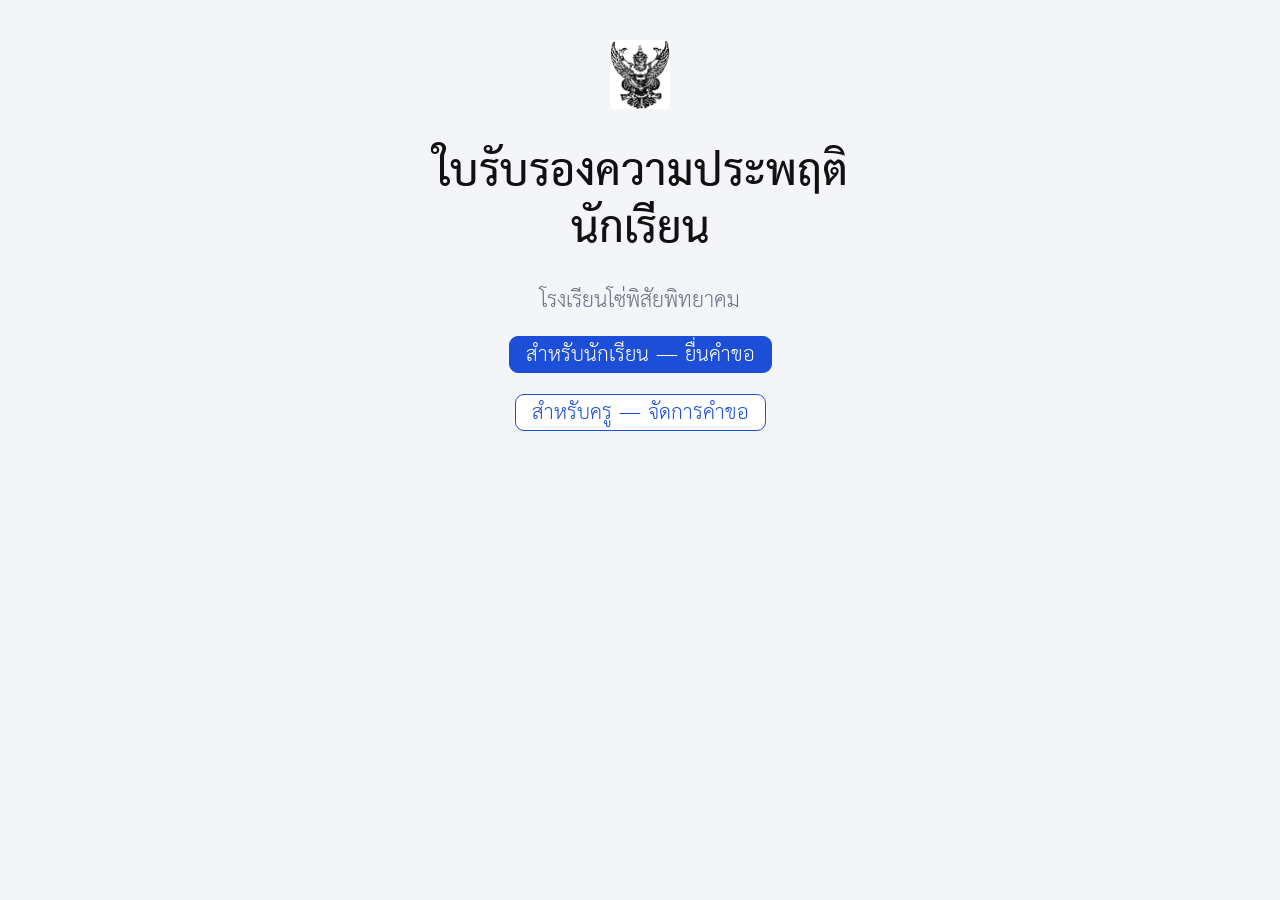
<file: index.html>
<!DOCTYPE html><html lang="th"><head><meta charset="utf-8"><meta name="viewport" content="width=device-width, initial-scale=1"><title>ใบรับรองความประพฤติ</title>
<link rel="stylesheet" href="cert.css"><link rel="stylesheet" href="app.css"></head><body>
<div class="wrap" style="max-width:560px;padding-top:40px;text-align:center"><img src="garuda.png" alt="" style="width:60px">
<h1>ใบรับรองความประพฤตินักเรียน</h1><p class="muted">โรงเรียนโซ่พิสัยพิทยาคม</p>
<p><a href="student.html"><button class="primary">สำหรับนักเรียน — ยื่นคำขอ</button></a></p>
<p><a href="admin.html"><button>สำหรับครู — จัดการคำขอ</button></a></p></div></body></html>
</file>
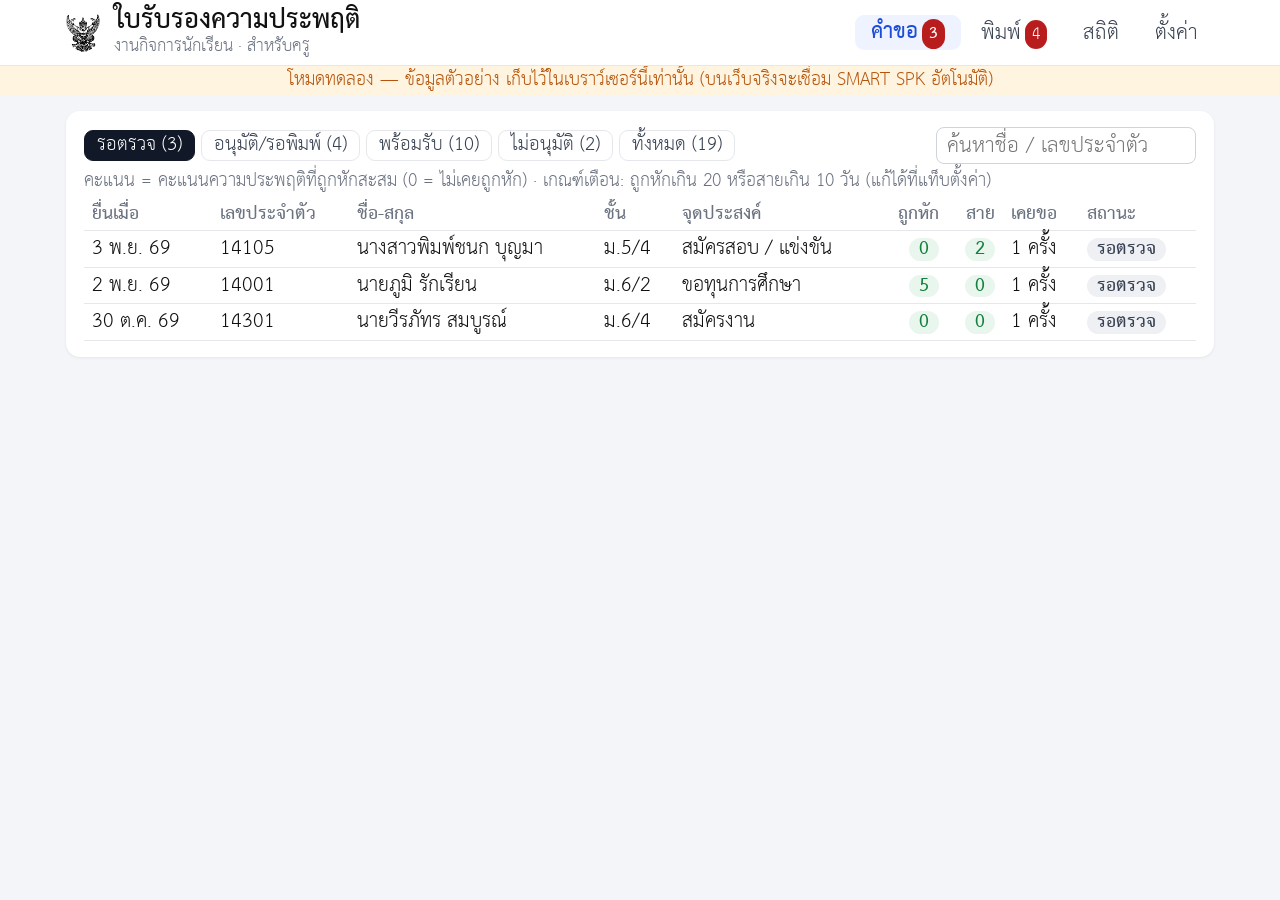
<file: admin.html>
<!DOCTYPE html>
<html lang="th">
<head>
<meta charset="utf-8">
<meta name="viewport" content="width=device-width, initial-scale=1">
<title>ใบรับรองความประพฤติ — งานกิจการนักเรียน</title>
<link rel="stylesheet" href="cert.css">
<link rel="stylesheet" href="app.css">
</head>
<body>
<div class="top"><div class="wrap">
  <img src="garuda.png" alt="">
  <div><h1>ใบรับรองความประพฤติ</h1><div class="sub">งานกิจการนักเรียน · สำหรับครู</div></div>
  <nav class="tabs" id="tabs">
    <button data-t="req">คำขอ<span class="n" id="nPending" hidden></span></button>
    <button data-t="print">พิมพ์<span class="n" id="nPrint" hidden></span></button>
    <button data-t="stats">สถิติ</button>
    <button data-t="set">ตั้งค่า</button>
    <button class="ghost small" id="who" hidden></button>
  </nav>
</div></div>
<div id="demo" class="demo" hidden>โหมดทดลอง — ข้อมูลตัวอย่าง เก็บไว้ในเบราว์เซอร์นี้เท่านั้น (บนเว็บจริงจะเชื่อม SMART SPK อัตโนมัติ)</div>
<div class="wrap" id="app"></div>
<div id="modal"></div>

<script src="cert.js"></script>
<script src="data.js"></script>
<script>
const $ = s => document.querySelector(s), app = $("#app"), E = Cert.esc;
const STATUS = {pending:["รอตรวจ","b-pending"], approved:["อนุมัติ","b-approved"], printed:["พิมพ์แล้ว รอเซ็น","b-printed"],
                ready:["พร้อมรับ","b-ready"], rejected:["ไม่อนุมัติ","b-rejected"]};
const stOf = r => r.status === "approved" && r.printedAt ? "printed" : r.status;
const badge = r => `<span class="badge ${STATUS[stOf(r)][1]}">${STATUS[stOf(r)][0]}</span>`;
const fullName = r => r.prefix + r.fname + " " + r.lname;
const purposeOf = r => r.purpose === "อื่น ๆ" ? (r.purposeOther || "อื่น ๆ") : r.purpose;
const toast = t => { const d = document.createElement("div"); d.className = "toast"; d.textContent = t; document.body.append(d); setTimeout(() => d.remove(), 2600); };
let REQ = [], S = null, tab = "req";
const conductCache = {};
async function conduct(r){ if (!(r.sid in conductCache)) { try { conductCache[r.sid] = await DB.getConduct(r); } catch(e){ conductCache[r.sid] = null; } } return conductCache[r.sid]; }
const isWarn = c => c && (c.score > S.maxDeduct || c.late > S.maxLate);
const flag = c => !c ? "" : isWarn(c) ? "chk-warn" : "chk-ok";

/* คำขอก่อนหน้าของคนเดียวกัน และใบที่ยังไม่หมดอายุ 60 วัน */
function history(r){
  const prev = REQ.filter(x => x.sid === r.sid && x.id !== r.id && x.createdAt < r.createdAt);
  const valid = REQ.find(x => x.sid === r.sid && x.id !== r.id && x.status === "ready" && x.issueDate && Cert.daysBetween(x.issueDate, Cert.todayISO()) < 60);
  return {count: prev.length, valid};
}

async function refresh(){
  try { [REQ, S] = await Promise.all([DB.listRequests(), DB.getSettings()]); }
  catch(e){ console.error(e); app.innerHTML = `<div class="card warnbox">โหลดข้อมูลไม่ได้ (${E(e.code || e.message)}) — ตรวจว่าเพิ่มกฎ Firestore ของระบบนี้แล้ว</div>`; return; }
  const np = REQ.filter(r => r.status === "pending").length, nr = REQ.filter(r => r.status === "approved" && !r.printedAt).length;
  $("#nPending").hidden = !np; $("#nPending").textContent = np;
  $("#nPrint").hidden = !nr; $("#nPrint").textContent = nr;
  document.querySelectorAll("#tabs button").forEach(b => b.classList.toggle("on", b.dataset.t === tab));
  ({req: viewReq, print: viewPrint, stats: viewStats, set: viewSet})[tab]();
}
$("#tabs").onclick = e => { const b = e.target.closest("button[data-t]"); if (b) { tab = b.dataset.t; refresh(); } };

/* ======================= คำขอ ======================= */
let reqFilter = "pending", reqSearch = "";
async function viewReq(){
  const F = {pending:"รอตรวจ", approved:"อนุมัติ/รอพิมพ์", ready:"พร้อมรับ", rejected:"ไม่อนุมัติ", all:"ทั้งหมด"};
  const q = reqSearch.trim();
  const list = REQ.filter(r => (reqFilter === "all" || r.status === reqFilter) &&
      (!q || r.sid.includes(q) || fullName(r).includes(q))).sort((a, b) => b.createdAt.localeCompare(a.createdAt));
  await Promise.all(list.map(r => conduct(r)));
  app.innerHTML = `<div class="card">
    <div class="row" style="justify-content:space-between;align-items:center">
      <div class="chips" id="chips">${Object.entries(F).map(([k, t]) => `<button data-f="${k}" class="${k === reqFilter ? "on" : ""}">${t} (${k === "all" ? REQ.length : REQ.filter(r => r.status === k).length})</button>`).join("")}</div>
      <div style="width:260px"><input id="q" placeholder="ค้นหาชื่อ / เลขประจำตัว" value="${E(reqSearch)}"></div></div>
    <div class="small muted" style="margin:6px 0">คะแนน = คะแนนความประพฤติที่ถูกหักสะสม (0 = ไม่เคยถูกหัก) · เกณฑ์เตือน: ถูกหักเกิน ${S.maxDeduct} หรือสายเกิน ${S.maxLate} วัน (แก้ได้ที่แท็บตั้งค่า)</div>
    ${list.length ? `<div style="overflow:auto"><table><thead><tr><th>ยื่นเมื่อ</th><th>เลขประจำตัว</th><th>ชื่อ-สกุล</th><th>ชั้น</th><th>จุดประสงค์</th>
      <th class="num">ถูกหัก</th><th class="num">สาย</th><th>เคยขอ</th><th>สถานะ</th></tr></thead><tbody>
      ${list.map(r => { const c = conductCache[r.sid], h = history(r);
        return `<tr class="click" data-id="${r.id}"><td>${Cert.shortDate(r.createdAt)}</td><td>${E(r.sid)}</td><td>${E(fullName(r))}</td>
          <td>ม.${E(r.level)}/${E(r.room)}</td><td>${E(purposeOf(r))}</td>
          <td class="num"><span class="badge ${flag(c)}">${c ? c.score : "?"}</span></td>
          <td class="num"><span class="badge ${flag(c)}">${c ? c.late : "?"}</span></td>
          <td>${h.count ? h.count + " ครั้ง" : "-"}${h.valid ? ` <span class="badge chk-warn" title="ใบเดิมยังไม่หมดอายุ">ใบเดิมยังใช้ได้</span>` : ""}</td>
          <td>${badge(r)}</td></tr>`; }).join("")}</tbody></table></div>` : `<div class="empty">ไม่มีคำขอ</div>`}</div>`;
  $("#chips").onclick = e => { const b = e.target.closest("button"); if (b) { reqFilter = b.dataset.f; viewReq(); } };
  $("#q").oninput = e => { reqSearch = e.target.value; clearTimeout(viewReq.t); viewReq.t = setTimeout(() => viewReq().then(() => { const i = $("#q"); i.focus(); i.setSelectionRange(99, 99); }), 250); };
  app.querySelectorAll("tr.click").forEach(tr => tr.onclick = () => openReq(tr.dataset.id));
}

async function openReq(id){
  const r = REQ.find(x => x.id === id), c = await conduct(r), h = history(r);
  const signer = S.signers[S.defaultSigner] || S.signers[0];
  const warn = isWarn(c);
  $("#modal").innerHTML = `<div class="modal-bg"><div class="modal">
    <div class="row" style="justify-content:space-between;align-items:center"><h2 style="margin:0">${E(fullName(r))} ${badge(r)}</h2><button class="ghost" id="x">ปิด ✕</button></div>
    <div class="grid2" style="margin-top:8px"><div>
      <div class="stat" style="grid-template-columns:1fr 1fr">
        <div class="${flag(c)}"><b>${c ? c.score : "?"}</b><span>คะแนนความประพฤติที่ถูกหักสะสม</span></div>
        <div class="${flag(c)}"><b>${c ? c.late : "?"}</b><span>มาสายสะสม (วัน)</span></div></div>
      ${warn ? `<div class="warnbox">ต่ำกว่าเกณฑ์ที่ตั้งไว้ — ควรพิจารณาก่อนอนุมัติ</div>` : ""}
      ${h.valid ? `<div class="warnbox">มีใบที่ออกเมื่อ ${Cert.shortDate(h.valid.issueDate)} ยังไม่หมดอายุ 60 วัน</div>` : ""}
      <div class="small muted" style="margin-top:6px">ยื่นเมื่อ ${Cert.shortDate(r.createdAt)} · เพื่อ${E(purposeOf(r))} · เคยขอ ${h.count} ครั้ง</div>
      <div class="row"><div class="f"><label>คำนำหน้า</label><input id="e_prefix" value="${E(r.prefix)}"></div>
        <div class="f"><label>ชื่อ</label><input id="e_fname" value="${E(r.fname)}"></div>
        <div class="f"><label>นามสกุล</label><input id="e_lname" value="${E(r.lname)}"></div></div>
      <div class="row"><div class="f"><label>เลขประจำตัว</label><input id="e_sid" value="${E(r.sid)}" disabled></div>
        <div class="f"><label>ชั้น ม.</label><input id="e_level" value="${E(r.level)}"></div>
        <div class="f"><label>ห้อง</label><input id="e_room" value="${E(r.room)}"></div></div>
      <label>วันเกิด</label><input id="e_birth" type="date" value="${E(r.birth)}">
      <label>บิดา</label><input id="e_father" value="${E(r.father)}">
      <label>มารดา</label><input id="e_mother" value="${E(r.mother)}">
      ${r.status === "rejected" && r.rejectReason ? `<div class="warnbox">เหตุผลที่ไม่อนุมัติ: ${E(r.rejectReason)}</div>` : ""}
      <div id="rejBox" hidden><label>เหตุผลที่ไม่อนุมัติ (นักเรียนจะเห็น)</label><input id="rej" placeholder="เช่น ให้มาพบครูกิจการนักเรียนก่อน"></div>
      <div class="row" style="margin-top:14px">
        ${r.status === "pending" || r.status === "rejected" ? `<button class="ok primary" id="approve">อนุมัติ</button>` : ""}
        ${r.status !== "rejected" && r.status !== "ready" ? `<button class="danger" id="reject">ไม่อนุมัติ</button>` : ""}
        <button id="saveOnly">บันทึกการแก้ไข</button></div>
    </div><div><div class="preview"><div id="pv"></div></div></div></div></div></div>`;
  const F = ["prefix","fname","lname","level","room","birth","father","mother"];
  const val = () => Object.fromEntries(F.map(k => [k, $("#e_" + k).value.trim()]));
  const draw = () => Cert.previewInto($("#pv"), Cert.certHTML({...r, ...val()}, r.signer || signer, {issueDate: r.issueDate, certNo: r.certNo, showCertNo: S.showCertNo}));
  F.forEach(k => $("#e_" + k).oninput = draw); draw();
  const close = () => $("#modal").innerHTML = "";
  $("#x").onclick = close; $(".modal-bg").onclick = e => e.target.classList.contains("modal-bg") && close();
  const done = async (patch, msg) => { try { await DB.updateRequest(r, {...val(), ...patch}); } catch(e){ return toast("บันทึกไม่สำเร็จ: " + (e.code || e.message)); } close(); toast(msg); refresh(); };
  $("#saveOnly").onclick = () => done({}, "บันทึกแล้ว");
  if ($("#approve")) $("#approve").onclick = () => done({status: "approved", rejectReason: "", approvedAt: Cert.todayISO()}, "อนุมัติแล้ว — ไปที่แท็บพิมพ์");
  if ($("#reject")) $("#reject").onclick = () => {
    if ($("#rejBox").hidden) { $("#rejBox").hidden = false; $("#rej").focus(); $("#reject").textContent = "ยืนยันไม่อนุมัติ"; return; }
    done({status: "rejected", rejectReason: $("#rej").value.trim(), printedAt: null}, "บันทึกว่าไม่อนุมัติแล้ว");
  };
}

/* ======================= พิมพ์ ======================= */
let pSigner = null, pDate = null;
function viewPrint(){
  if (pSigner === null) pSigner = S.defaultSigner || 0;
  if (!pDate) pDate = Cert.todayISO();
  const toPrint = REQ.filter(r => r.status === "approved" && !r.printedAt).sort((a, b) => a.createdAt.localeCompare(b.createdAt));
  const printed = REQ.filter(r => r.status === "approved" && r.printedAt).sort((a, b) => a.createdAt.localeCompare(b.createdAt));
  const rows = (list, name) => list.length ? `<table><thead><tr><th><input type="checkbox" class="all" data-g="${name}" checked style="width:auto"></th><th>เลขประจำตัว</th><th>ชื่อ-สกุล</th><th>ชั้น</th><th>จุดประสงค์</th>${name === "b" ? "<th>ลงวันที่</th><th>เลขที่</th>" : "<th>อนุมัติเมื่อ</th>"}</tr></thead><tbody>
    ${list.map(r => `<tr><td><input type="checkbox" class="pick" data-g="${name}" value="${r.id}" checked style="width:auto"></td><td>${E(r.sid)}</td><td>${E(fullName(r))}</td><td>ม.${E(r.level)}/${E(r.room)}</td><td>${E(purposeOf(r))}</td>
      ${name === "b" ? `<td>${Cert.shortDate(r.issueDate)}</td><td>${E(r.certNo || "-")}</td>` : `<td>${Cert.shortDate(r.approvedAt || r.createdAt)}</td>`}</tr>`).join("")}</tbody></table>` : `<div class="empty">ไม่มีรายการ</div>`;
  app.innerHTML = `<div class="card"><h2>1. รอพิมพ์ (${toPrint.length})</h2>
    <div class="row"><div class="f"><label>ผู้ลงนาม</label><select id="signer">${S.signers.map((s, i) => `<option value="${i}" ${i == pSigner ? "selected" : ""}>${E(s.name)} ${s.acting ? "(รักษาการแทน)" : "(ผอ.)"}</option>`).join("")}</select></div>
      <div class="f"><label>ลงวันที่</label><input type="date" id="pdate" value="${pDate}"></div>
      <button class="primary" id="doPrint" ${toPrint.length ? "" : "disabled"}>พิมพ์ที่เลือก / บันทึก PDF</button></div>
    <div style="margin-top:10px;overflow:auto">${rows(toPrint, "a")}</div></div>
    <div class="card"><h2>2. พิมพ์แล้ว รอผู้อำนวยการลงนาม (${printed.length})</h2>
    <div class="small muted">เมื่อเซ็น ติดรูป และประทับตราแล้ว กด "พร้อมรับ" นักเรียนจะเห็นสถานะในแอป</div>
    <div class="row" style="margin:8px 0"><button class="ok primary" id="doReady" ${printed.length ? "" : "disabled"}>✓ พร้อมรับ (ที่เลือก)</button>
      <button id="rePrint" ${printed.length ? "" : "disabled"}>พิมพ์ซ้ำ (ที่เลือก)</button></div>
    <div style="overflow:auto">${rows(printed, "b")}</div></div>`;
  $("#signer").onchange = e => pSigner = +e.target.value;
  $("#pdate").onchange = e => pDate = e.target.value;
  app.querySelectorAll(".all").forEach(a => a.onchange = () => app.querySelectorAll(`.pick[data-g="${a.dataset.g}"]`).forEach(c => c.checked = a.checked));
  const picked = g => [...app.querySelectorAll(`.pick[data-g="${g}"]:checked`)].map(c => REQ.find(r => r.id === c.value));
  $("#doPrint").onclick = async () => {
    const list = picked("a"); if (!list.length) return toast("ยังไม่ได้เลือกรายการ");
    const signer = S.signers[pSigner], year = Cert.academicYear(pDate), nos = await DB.nextCertNos(list.length, year);
    const html = [];
    for (const [i, r] of list.entries()) {
      const patch = {signer, issueDate: pDate, certNo: `${nos[i]}/${year}`, printedAt: Cert.todayISO()};
      await DB.updateRequest(r, patch); Object.assign(r, patch);
      html.push(Cert.certHTML(r, signer, {issueDate: pDate, certNo: r.certNo, showCertNo: S.showCertNo}));
    }
    const ok = await Cert.printCerts(html);
    if (!ok) toast("เบราว์เซอร์นี้สั่งพิมพ์ไม่ได้ — เปิดจากเว็บของโรงเรียนแทน");
    refresh();
  };
  $("#rePrint").onclick = async () => {
    const list = picked("b"); if (!list.length) return toast("ยังไม่ได้เลือกรายการ");
    if (!await Cert.printCerts(list.map(r => Cert.certHTML(r, r.signer, {issueDate: r.issueDate, certNo: r.certNo, showCertNo: S.showCertNo}))))
      toast("เบราว์เซอร์นี้สั่งพิมพ์ไม่ได้ — เปิดจากเว็บของโรงเรียนแทน");
  };
  $("#doReady").onclick = async () => {
    const list = picked("b"); if (!list.length) return toast("ยังไม่ได้เลือกรายการ");
    for (const r of list) await DB.updateRequest(r, {status: "ready", readyAt: Cert.todayISO()});
    toast(`พร้อมรับ ${list.length} ใบ`); refresh();
  };
}

/* ======================= สถิติ ======================= */
let sMode = "ac", sYear = null, sSearch = "";
function viewStats(){
  const yOf = r => sMode === "ac" ? Cert.academicYear(r.createdAt) : Cert.fiscalYear(r.createdAt);
  const years = [...new Set(REQ.map(yOf))].sort((a, b) => b - a);
  if (sYear === null || (sYear !== "all" && !years.includes(sYear))) sYear = years[0] ?? "all";
  const L = REQ.filter(r => sYear === "all" || yOf(r) === sYear).sort((a, b) => a.createdAt.localeCompare(b.createdAt));
  const issued = L.filter(r => r.printedAt || r.status === "ready");
  const people = new Set(L.map(r => r.sid)).size;
  const group = (arr, key) => arr.reduce((m, r) => { const k = key(r); (m[k] = m[k] || []).push(r); return m; }, {});
  const bars = (obj, order) => { const ks = order || Object.keys(obj).sort(); const max = Math.max(1, ...ks.map(k => (obj[k] || []).length));
    return ks.map(k => { const n = (obj[k] || []).length; return `<div class="bar"><span class="l">${E(k)}</span><span class="t"><i style="width:${n / max * 100}%"></i></span><span class="v">${n}</span></div>`; }).join(""); };
  // เดือนตามรอบที่เลือก
  const startM = sMode === "ac" ? 5 : 10;
  const monthKeys = Array.from({length: 12}, (_, i) => Cert.MONTHS_SHORT[(startM - 1 + i) % 12]);
  const byMonth = group(L, r => Cert.MONTHS_SHORT[+r.createdAt.slice(5, 7) - 1]);
  const byLevel = group(L, r => "ม." + r.level);
  const byRoom = group(L, r => "ม." + r.level + "/" + r.room);
  const byPurpose = group(L, purposeOf);
  // ทะเบียน: ครั้งที่ของแต่ละคน
  const seen = {}; const reg = L.map(r => ({...r, nth: (seen[r.sid] = (seen[r.sid] || 0) + 1)}));
  const q = sSearch.trim(), regShow = reg.filter(r => !q || r.sid.includes(q) || fullName(r).includes(q)).reverse();
  const label = sMode === "ac" ? "ปีการศึกษา" : "ปีงบประมาณ";
  app.innerHTML = `<div class="card"><div class="row" style="align-items:center">
      <div class="chips" id="mode"><button data-m="ac" class="${sMode === "ac" ? "on" : ""}">ปีการศึกษา</button><button data-m="fy" class="${sMode === "fy" ? "on" : ""}">ปีงบประมาณ</button></div>
      <div style="width:200px"><select id="year"><option value="all">ทุกปี</option>${years.map(y => `<option value="${y}" ${y === sYear ? "selected" : ""}>${label} ${y}</option>`).join("")}</select></div>
      <button id="xlsx" style="margin-left:auto">⬇ Export Excel</button></div></div>
    <div class="stat" style="margin-bottom:14px">
      <div><b>${L.length}</b><span>คำขอทั้งหมด</span></div><div><b>${people}</b><span>จำนวนนักเรียน (คน)</span></div>
      <div><b>${issued.length}</b><span>ออกใบแล้ว</span></div><div><b>${L.filter(r => r.status === "pending").length}</b><span>รอตรวจ</span></div>
      <div><b>${L.filter(r => r.status === "rejected").length}</b><span>ไม่อนุมัติ</span></div></div>
    <div class="grid2"><div class="card"><h2>ตามเดือน</h2>${bars(byMonth, monthKeys)}</div>
      <div class="card"><h2>ตามจุดประสงค์</h2>${bars(byPurpose)}</div>
      <div class="card"><h2>ตามระดับชั้น</h2>${bars(byLevel, ["ม.1","ม.2","ม.3","ม.4","ม.5","ม.6"])}</div>
      <div class="card"><h2>ตามห้อง</h2><div style="max-height:260px;overflow:auto">${bars(byRoom, Object.keys(byRoom).sort((a, b) => a.localeCompare(b, "th", {numeric: true})))}</div></div></div>
    <div class="card"><div class="row" style="justify-content:space-between;align-items:center"><h2 style="margin:0">ทะเบียนคำขอ (${reg.length})</h2>
      <div style="width:260px"><input id="sq" placeholder="ค้นหาชื่อ / เลขประจำตัว" value="${E(sSearch)}"></div></div>
      <div style="overflow:auto;margin-top:8px">${regShow.length ? `<table><thead><tr><th>ยื่นเมื่อ</th><th>เลขประจำตัว</th><th>ชื่อ-สกุล</th><th>ชั้น</th><th>ครั้งที่</th><th>จุดประสงค์</th><th>ผู้ลงนาม</th><th>ลงวันที่</th><th>เลขที่</th><th>สถานะ</th></tr></thead><tbody>
      ${regShow.map(r => `<tr><td>${Cert.shortDate(r.createdAt)}</td><td>${E(r.sid)}</td><td>${E(fullName(r))}</td><td>ม.${E(r.level)}/${E(r.room)}</td><td class="num">${r.nth}</td>
        <td>${E(purposeOf(r))}</td><td>${E(r.signer?.name || "-")}</td><td>${Cert.shortDate(r.issueDate)}</td><td>${E(r.certNo || "-")}</td><td>${badge(r)}</td></tr>`).join("")}</tbody></table>` : `<div class="empty">ไม่มีข้อมูล</div>`}</div></div>`;
  $("#mode").onclick = e => { const b = e.target.closest("button"); if (b) { sMode = b.dataset.m; sYear = null; viewStats(); } };
  $("#year").onchange = e => { sYear = e.target.value === "all" ? "all" : +e.target.value; viewStats(); };
  $("#sq").oninput = e => { sSearch = e.target.value; clearTimeout(viewStats.t); viewStats.t = setTimeout(() => { viewStats(); const i = $("#sq"); i.focus(); i.setSelectionRange(99, 99); }, 250); };
  $("#xlsx").onclick = () => exportXlsx(reg, sYear === "all" ? "ทุกปี" : `${label} ${sYear}`, {byMonth, monthKeys, byLevel, byRoom, byPurpose, L, people, issued});
}

function loadScript(src){ return new Promise((ok, no) => { const s = document.createElement("script"); s.src = src; s.onload = ok; s.onerror = no; document.head.append(s); }); }
async function exportXlsx(reg, title, g){
  try { if (!window.XLSX) await loadScript("https://cdnjs.cloudflare.com/ajax/libs/xlsx/0.18.5/xlsx.full.min.js"); }
  catch(e){ return toast("โหลดตัวสร้าง Excel ไม่ได้"); }
  const head = ["ยื่นเมื่อ","เลขประจำตัว","คำนำหน้า","ชื่อ","นามสกุล","ชั้น","ครั้งที่","จุดประสงค์","สถานะ","ผู้ลงนาม","ลงวันที่","เลขที่","เหตุผลไม่อนุมัติ"];
  const rows = reg.map(r => [r.createdAt.slice(0, 10), r.sid, r.prefix, r.fname, r.lname, `ม.${r.level}/${r.room}`, r.nth, purposeOf(r),
    STATUS[stOf(r)][0], r.signer?.name || "", r.issueDate || "", r.certNo || "", r.rejectReason || ""]);
  const wb = XLSX.utils.book_new();
  XLSX.utils.book_append_sheet(wb, XLSX.utils.aoa_to_sheet([head, ...rows]), "ทะเบียน");
  const sum = [["สรุปใบรับรองความประพฤติ", title], [], ["คำขอทั้งหมด", g.L.length], ["จำนวนนักเรียน (คน)", g.people], ["ออกใบแล้ว", g.issued.length], [],
    ["ตามเดือน", "จำนวน"], ...g.monthKeys.map(k => [k, (g.byMonth[k] || []).length]), [],
    ["ตามระดับชั้น", "จำนวน"], ...Object.keys(g.byLevel).sort().map(k => [k, g.byLevel[k].length]), [],
    ["ตามห้อง", "จำนวน"], ...Object.keys(g.byRoom).sort((a, b) => a.localeCompare(b, "th", {numeric: true})).map(k => [k, g.byRoom[k].length]), [],
    ["ตามจุดประสงค์", "จำนวน"], ...Object.keys(g.byPurpose).map(k => [k, g.byPurpose[k].length])];
  XLSX.utils.book_append_sheet(wb, XLSX.utils.aoa_to_sheet(sum), "สรุป");
  try { XLSX.writeFile(wb, `ใบรับรองความประพฤติ_${title}.xlsx`); } catch(e){ toast("เบราว์เซอร์นี้ดาวน์โหลดไฟล์ไม่ได้"); }
}

/* ======================= ตั้งค่า ======================= */
function viewSet(){
  const s = JSON.parse(JSON.stringify(S));
  const draw = () => {
    app.innerHTML = `<div class="card"><h2>ผู้ลงนาม</h2>
      <table><thead><tr><th>ค่าเริ่มต้น</th><th>ชื่อ-สกุล (มีคำนำหน้า)</th><th>ตำแหน่ง</th><th></th></tr></thead><tbody>
      ${s.signers.map((g, i) => `<tr><td><input type="radio" name="def" value="${i}" ${i == s.defaultSigner ? "checked" : ""} style="width:auto"></td>
        <td><input class="sn" data-i="${i}" value="${E(g.name)}"></td>
        <td><select class="sa" data-i="${i}"><option value="0" ${g.acting ? "" : "selected"}>ผู้อำนวยการ</option><option value="1" ${g.acting ? "selected" : ""}>รองผู้อำนวยการรักษาการแทน</option></select></td>
        <td><button class="danger del" data-i="${i}" ${s.signers.length < 2 ? "disabled" : ""}>ลบ</button></td></tr>`).join("")}</tbody></table>
      <button id="addS" style="margin-top:8px">+ เพิ่มผู้ลงนาม</button></div>
      <div class="card"><h2>เกณฑ์เตือน</h2><div class="row">
        <div class="f"><label>คะแนนความประพฤติที่ถูกหักสะสมเกิน</label><input type="number" id="maxDeduct" value="${s.maxDeduct}"></div>
        <div class="f"><label>จำนวนวันสายมากกว่า</label><input type="number" id="maxLate" value="${s.maxLate}"></div></div>
        <div class="small muted" style="margin-top:4px">ระบบแค่แสดงสีเตือน การอนุมัติยังเป็นการตัดสินใจของครู</div></div>
      <div class="card"><h2>ใบรับรอง</h2>
        <label style="font-weight:400;display:flex;gap:8px;align-items:center"><input type="checkbox" id="showNo" ${s.showCertNo ? "checked" : ""} style="width:auto"> พิมพ์เลขที่ใบ (เช่น "ที่ ๑๒/๒๕๖๙") มุมซ้ายบน ตรงกับแนวที่อยู่โรงเรียน</label>
        <label>จุดประสงค์ให้นักเรียนเลือก (บรรทัดละ 1 รายการ, ต้องมี "อื่น ๆ" เป็นรายการสุดท้าย)</label>
        <textarea id="purposes" rows="5">${E(s.purposes.join("\n"))}</textarea></div>
      <div class="row"><button class="primary" id="save">บันทึกการตั้งค่า</button>
        ${DB.mode === "demo" ? `<button class="danger" id="reset" style="margin-left:auto">ล้างข้อมูลทดลอง</button>` : ""}</div>`;
    const sync = () => {
      app.querySelectorAll(".sn").forEach(i => s.signers[i.dataset.i].name = i.value.trim());
      app.querySelectorAll(".sa").forEach(i => s.signers[i.dataset.i].acting = i.value === "1");
      s.defaultSigner = +(app.querySelector("input[name=def]:checked")?.value || 0);
      s.maxDeduct = +$("#maxDeduct").value; s.maxLate = +$("#maxLate").value; s.showCertNo = $("#showNo").checked;
      s.purposes = $("#purposes").value.split("\n").map(x => x.trim()).filter(Boolean);
      if (!s.purposes.includes("อื่น ๆ")) s.purposes.push("อื่น ๆ");
    };
    $("#addS").onclick = () => { sync(); s.signers.push({name: "", acting: true}); draw(); };
    app.querySelectorAll(".del").forEach(b => b.onclick = () => { sync(); s.signers.splice(+b.dataset.i, 1); s.defaultSigner = 0; draw(); });
    $("#save").onclick = async () => { sync(); s.signers = s.signers.filter(g => g.name); await DB.saveSettings(s); toast("บันทึกแล้ว"); refresh(); };
    if ($("#reset")) $("#reset").onclick = () => { if ($("#reset").dataset.c) { DB.resetDemo(); toast("ล้างแล้ว"); refresh(); } else { $("#reset").dataset.c = 1; $("#reset").textContent = "กดอีกครั้งเพื่อยืนยัน"; } };
  };
  draw();
}

$("#demo").hidden = DB.mode !== "demo";
function loginView(msg){
  $("#tabs").style.visibility = "hidden";
  app.innerHTML = `<div class="card" style="max-width:440px;margin:30px auto"><h2>เข้าสู่ระบบครู</h2>
    <div class="small muted">ใช้ชื่อผู้ใช้และรหัสผ่านเดียวกับ SMART SPK (ถ้าเข้า SMART SPK ไว้แล้วในเครื่องนี้ จะเข้าให้อัตโนมัติ)</div>
    <label>ชื่อผู้ใช้</label><input id="u" autocomplete="username"><label>รหัสผ่าน</label><input id="p" type="password" autocomplete="current-password">
    ${msg ? `<div class="warnbox">${E(msg)}</div>` : ""}<div class="row" style="margin-top:12px"><button class="primary" id="li">เข้าสู่ระบบ</button></div></div>`;
  const go = async () => { $("#li").disabled = true; try { await DB.staffLogin($("#u").value, $("#p").value); } catch(e){ loginView("ชื่อผู้ใช้หรือรหัสผ่านไม่ถูกต้อง"); } };
  $("#li").onclick = go; $("#p").onkeydown = e => e.key === "Enter" && go(); $("#u").focus();
}
app.innerHTML = `<div class="empty">กำลังโหลด…</div>`;
DB.onStaff(u => {
  if (!u) return loginView();
  if (u.role !== "admin") { loginView("บัญชีนี้ไม่มีสิทธิ์จัดการใบรับรอง (ต้องเป็นแอดมินงานกิจการนักเรียนใน SMART SPK)"); return; }
  $("#tabs").style.visibility = ""; $("#who").hidden = DB.mode === "demo"; $("#who").textContent = "ออกจากระบบ";
  $("#who").onclick = e => { e.stopPropagation(); DB.staffLogout(); };
  refresh();
});
</script>
</body>
</html>
</file>
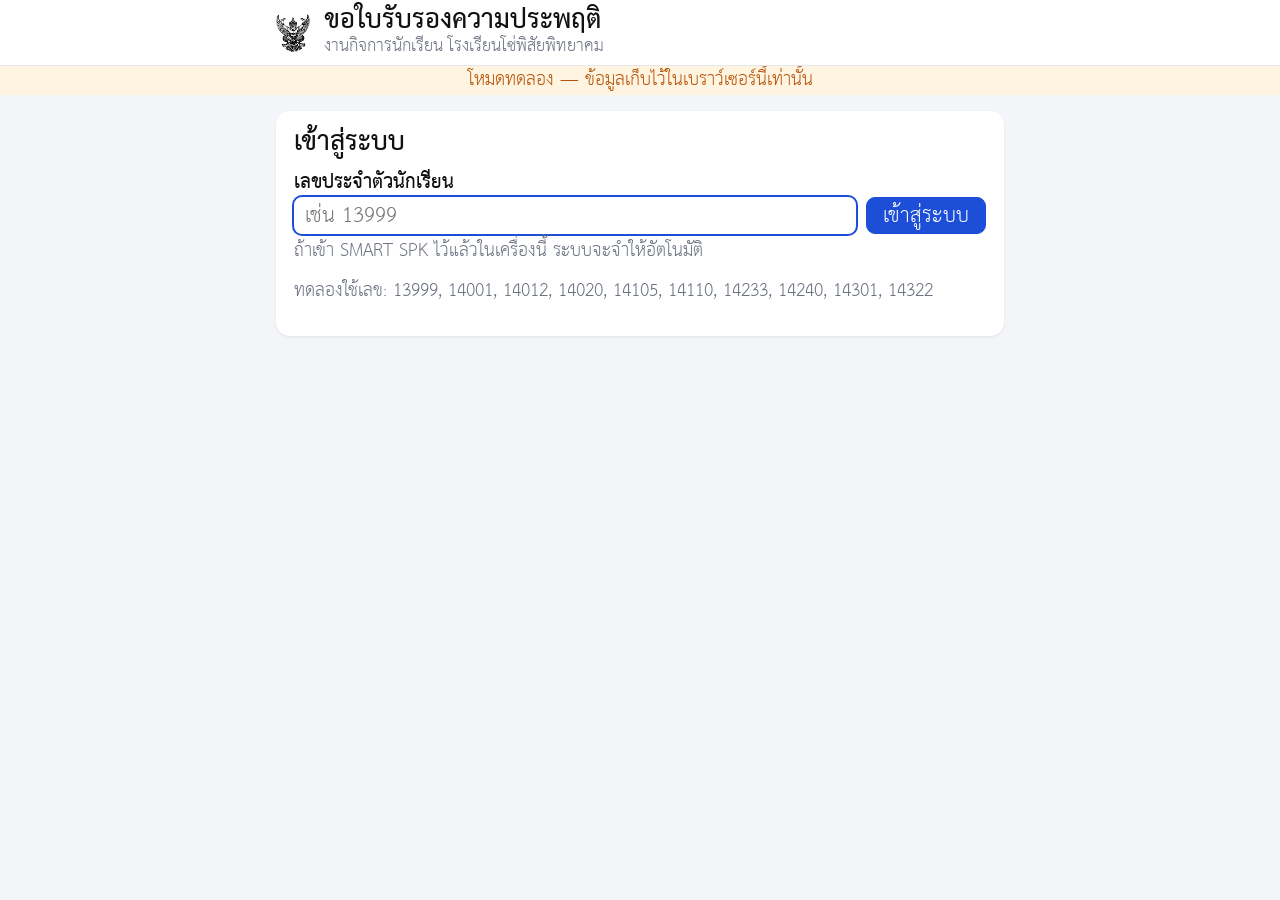
<file: student.html>
<!DOCTYPE html>
<html lang="th">
<head>
<meta charset="utf-8">
<meta name="viewport" content="width=device-width, initial-scale=1">
<title>ขอใบรับรองความประพฤติ</title>
<link rel="stylesheet" href="cert.css">
<link rel="stylesheet" href="app.css">
<style>.wrap{max-width:760px}</style>
</head>
<body>
<div class="top"><div class="wrap">
  <img src="garuda.png" alt="">
  <div><h1>ขอใบรับรองความประพฤติ</h1><div class="sub">งานกิจการนักเรียน โรงเรียนโซ่พิสัยพิทยาคม</div></div>
  <button class="ghost" id="logout" style="margin-left:auto;display:none">ออกจากระบบ</button>
</div></div>
<div id="demo" class="demo" hidden>โหมดทดลอง — ข้อมูลเก็บไว้ในเบราว์เซอร์นี้เท่านั้น</div>
<div class="wrap" id="app"></div>

<script src="cert.js"></script>
<script src="data.js"></script>
<script>
const $ = s => document.querySelector(s), app = $("#app"), E = Cert.esc;
const STATUS = {pending:["รอครูตรวจ","b-pending"], approved:["อนุมัติแล้ว กำลังจัดทำ","b-approved"],
                ready:["พร้อมรับที่ห้องกิจการนักเรียน","b-ready"], rejected:["ไม่อนุมัติ","b-rejected"]};
let me = null, settings = null;
const toast = t => { const d = document.createElement("div"); d.className = "toast"; d.textContent = t; document.body.append(d); setTimeout(() => d.remove(), 2600); };
async function start(){
  $("#demo").hidden = DB.mode !== "demo";
  app.innerHTML = `<div class="empty">กำลังโหลด…</div>`;
  try { settings = await DB.getSettings(); me = await DB.studentSession(); }
  catch(e){ app.innerHTML = `<div class="card warnbox">เชื่อมต่อระบบไม่ได้ ลองใหม่อีกครั้ง</div>`; return; }
  me ? home() : loginView();
}

async function loginView(){
  $("#logout").style.display = "none";
  const idOnly = await DB.portalIdOnly();
  app.innerHTML = `<div class="card"><h2>เข้าสู่ระบบ</h2>
    <label>เลขประจำตัวนักเรียน</label>
    <div class="row"><div class="f"><input id="sid" inputmode="numeric" autocomplete="off" placeholder="เช่น 13999"></div>
    ${idOnly ? "" : `<div class="f"><input id="pw" type="password" placeholder="รหัสผ่าน (เหมือน SMART SPK)"></div>`}
    <button class="primary" id="go">เข้าสู่ระบบ</button></div>
    <div class="small muted" style="margin-top:6px">ถ้าเข้า SMART SPK ไว้แล้วในเครื่องนี้ ระบบจะจำให้อัตโนมัติ</div>
    <div id="err" class="warnbox" hidden></div>
    ${DB.mode === "demo" ? `<p class="small muted">ทดลองใช้เลข: ${DB.roster.map(s => s.id).join(", ")}</p>` : ""}</div>`;
  const go = async () => {
    const v = $("#sid").value.trim(); if (!v) return;
    $("#go").disabled = true;
    try { me = await DB.studentLogin(v, $("#pw")?.value || ""); } catch(e){ me = null; }
    $("#go").disabled = false;
    if (!me) { $("#err").hidden = false; $("#err").textContent = idOnly ? "ไม่พบเลขประจำตัวนี้ ตรวจสอบอีกครั้ง หรือติดต่อห้องกิจการนักเรียน" : "เลขประจำตัวหรือรหัสผ่านไม่ถูกต้อง"; return; }
    home();
  };
  $("#go").onclick = go; $("#sid").onkeydown = e => e.key === "Enter" && go(); $("#sid").focus();
}

async function home(){
  $("#logout").style.display = "";
  const list = (await DB.listMine(me)).sort((a, b) => b.createdAt.localeCompare(a.createdAt));
  const pending = list.some(r => r.status === "pending" || r.status === "approved");
  app.innerHTML = `<div class="card"><div class="row" style="align-items:center">
      <div class="f"><h2 style="margin:0">${E(me.prefix + me.fname + " " + me.lname)}</h2>
      <div class="muted">เลขประจำตัว ${E(me.sid)} · ม.${E(me.level)}/${E(me.room)}</div></div>
      <button class="primary" id="new" ${pending ? "disabled" : ""}>+ ยื่นคำขอใหม่</button></div>
      ${pending ? `<div class="small muted" style="margin-top:6px">มีคำขอที่กำลังดำเนินการอยู่ รอให้เสร็จก่อนจึงยื่นใหม่ได้</div>` : ""}</div>
    <div class="card"><h2>คำขอของฉัน</h2>
    ${list.length ? list.map(r => `<div style="border-top:1px solid var(--line);padding:8px 0">
        <div class="row" style="align-items:center;justify-content:space-between">
          <div>ยื่นเมื่อ ${Cert.shortDate(r.createdAt)} · ${E(r.purpose === "อื่น ๆ" ? r.purposeOther : r.purpose)}</div>
          <span class="badge ${STATUS[r.status][1]}">${STATUS[r.status][0]}</span></div>
        ${r.status === "rejected" && r.rejectReason ? `<div class="warnbox">เหตุผล: ${E(r.rejectReason)}</div>` : ""}
        ${r.status === "ready" ? `<div class="small muted">ออกให้ ${Cert.shortDate(r.issueDate)} · ใช้ได้ถึง ${Cert.shortDate(addDays(r.issueDate, 60))}</div>` : ""}
      </div>`).join("") : `<div class="empty">ยังไม่มีคำขอ</div>`}</div>`;
  $("#new").onclick = formView;
}
const addDays = (iso, n) => new Date(new Date(iso).getTime() + n*864e5).toISOString().slice(0,10);

function formView(){
  const P = settings.purposes;
  app.innerHTML = `<div class="card"><h2>ยื่นคำขอใบรับรองความประพฤติ</h2>
    <div class="muted small">ชื่อ ชั้น และเลขประจำตัวดึงจากระบบ หากไม่ถูกต้องให้แจ้งห้องกิจการนักเรียน</div>
    <label>วันเดือนปีเกิด</label><input id="birth" type="date" max="${Cert.todayISO()}">
    <label>ชื่อ-สกุลบิดา (มีคำนำหน้า)</label><input id="father" placeholder="เช่น นายสมชาย ใจดี">
    <label>ชื่อ-สกุลมารดา (มีคำนำหน้า)</label><input id="mother" placeholder="เช่น นางสมศรี ใจดี">
    <label>นำไปใช้เพื่อ</label><select id="purpose">${P.map(p => `<option>${E(p)}</option>`).join("")}</select>
    <div id="otherBox" hidden><label>ระบุ</label><input id="purposeOther"></div>
    <label style="font-weight:400;display:flex;gap:8px;align-items:center;margin-top:14px">
      <input type="checkbox" id="ok" style="width:auto"> ข้าพเจ้าตรวจสอบแล้วว่าข้อมูลถูกต้อง</label>
    <div id="err" class="warnbox" hidden></div>
    <div class="row" style="margin-top:12px"><button id="back">ยกเลิก</button><button class="primary" id="send">ส่งคำขอ</button></div></div>
    <div class="card"><h2>ตัวอย่างใบรับรอง</h2><div class="muted small">ตรวจตัวสะกดให้ถูกต้อง ใบจริงครูเป็นผู้พิมพ์และให้ผู้อำนวยการลงนาม</div>
    <div class="preview" style="margin-top:8px"><div id="pv"></div></div></div>`;
  const val = () => ({...me, birth: $("#birth").value, father: $("#father").value.trim(), mother: $("#mother").value.trim(),
                      purpose: $("#purpose").value, purposeOther: $("#purposeOther").value.trim()});
  const signer = settings.signers[settings.defaultSigner] || settings.signers[0];
  const draw = () => { $("#otherBox").hidden = $("#purpose").value !== "อื่น ๆ"; Cert.previewInto($("#pv"), Cert.certHTML(val(), signer, {})); };
  app.querySelectorAll("input,select").forEach(el => el.addEventListener("input", draw)); draw();
  $("#back").onclick = home;
  $("#send").onclick = async () => {
    const v = val(), err = [];
    if (!v.birth) err.push("กรอกวันเกิด");
    const pre = /^(นาย|นาง|นางสาว|น\.ส\.|ว่าที่|ด\.ต\.|จ\.|ส\.|พ\.|ร\.|พล|ดร\.|ผศ\.|รศ\.|ศ\.|พระ|สิบ|จ่า|พัน|ร้อย)/;
    if (!v.father || !pre.test(v.father)) err.push("กรอกชื่อบิดาพร้อมคำนำหน้า (เช่น นาย)");
    if (!v.mother || !pre.test(v.mother)) err.push("กรอกชื่อมารดาพร้อมคำนำหน้า (เช่น นาง / นางสาว)");
    if (v.purpose === "อื่น ๆ" && !v.purposeOther) err.push("ระบุจุดประสงค์");
    if (!$("#ok").checked) err.push("ติ๊กยืนยันว่าข้อมูลถูกต้อง");
    if (err.length) { $("#err").hidden = false; $("#err").innerHTML = err.map(E).join("<br>"); return; }
    $("#send").disabled = true;
    try { await DB.addRequest(me, v); } catch(e){ $("#send").disabled = false; $("#err").hidden = false; $("#err").textContent = "ส่งไม่สำเร็จ ลองใหม่อีกครั้ง"; return; }
    toast("ส่งคำขอแล้ว"); home();
  };
}
$("#logout").onclick = () => { DB.studentLogout(); me = null; loginView(); };
start();
</script>
</body>
</html>
</file>
<file: cert.css>
/* ใบรับรองความประพฤติ — หน้า A4 (พิกัดเป็น pt วัดจากไฟล์ Pages ต้นฉบับ) */
@font-face{font-family:"SarabunIT9";src:url(fonts/THSarabunIT9.ttf) format("truetype");font-weight:400}
@font-face{font-family:"SarabunIT9";src:url(fonts/THSarabunIT9-Bold.ttf) format("truetype");font-weight:700}

/* ไฟล์ฟอนต์ชั่วคราว (TH Sarabun New เวอร์ชันเว็บ) ตัวใหญ่กว่าปกติ ต้องใช้ 10.48pt = 16pt จริง
   ถ้าเปลี่ยนเป็นไฟล์ TH SarabunIT๙ ของแท้ ให้แก้เป็น 16pt */
:root{--cert-fs:10.48pt}

.cert-page{width:595.3pt;height:841.9pt;background:#fff;color:#000;position:relative;overflow:hidden;
  font-family:"SarabunIT9",sans-serif;font-size:var(--cert-fs);line-height:18pt}
.cert-page .abs{position:absolute;white-space:nowrap}
.cert-page .garuda{position:absolute;left:263pt;top:34pt;width:68pt;height:77pt}
.cert-page .title{left:0;right:0;top:138pt;text-align:center;font-weight:700}
.cert-page .certno{left:72pt;top:169pt}
.cert-page .addr{left:396pt;top:169pt}
.cert-page .date{right:93pt;top:236pt}
.cert-page .body{position:absolute;left:72pt;top:272pt;width:451pt;text-indent:42pt;text-align:left}
.cert-page .nw{white-space:nowrap}
.cert-page .issued{margin-top:13pt;text-indent:36pt}
.cert-page .sign{left:0;right:0;top:535pt;text-align:center}
.cert-page .photo{position:absolute;left:105pt;top:627pt;width:81pt;height:100pt;border:1pt solid #000}
.cert-page .note{left:0;right:0;top:742pt;text-align:center;font-weight:700}

/* ย่อสำหรับแสดงตัวอย่างบนจอ */
.cert-scale{transform-origin:top left}

/* พิมพ์ */
@page{size:A4;margin:0}
#print-area{display:none}
@media print{
  body *{visibility:hidden}
  #print-area,#print-area *{visibility:visible}
  #print-area{display:block;position:absolute;left:0;top:0}
  #print-area .cert-page{break-after:page;page-break-after:always}
  #print-area .cert-page:last-child{break-after:auto;page-break-after:auto}
  html,body{background:#fff!important;margin:0!important;padding:0!important}
}
</file>
<file: app.css>
*{box-sizing:border-box}
:root{--blue:#1d4ed8;--blue-50:#eef3ff;--green:#15803d;--green-50:#e8f6ed;--amber:#b45309;--amber-50:#fff4e0;
  --red:#b91c1c;--red-50:#fdecec;--gray:#6b7280;--line:#e5e7eb;--bg:#f3f5f9}
html,body{margin:0}
body{font-family:"SarabunIT9",sans-serif;font-size:21px;line-height:1.35;background:var(--bg);color:#111}
button,input,select,textarea{font:inherit;font-size:20px}
input,select,textarea{width:100%;padding:4px 10px;border:1px solid #cfd4dc;border-radius:8px;background:#fff}
input:focus,select:focus,textarea:focus{outline:2px solid var(--blue);border-color:transparent}
label{display:block;font-weight:700;font-size:18px;margin:10px 0 2px}
button{padding:4px 16px;border-radius:9px;border:1px solid var(--blue);background:#fff;color:var(--blue);cursor:pointer;white-space:nowrap}
button.primary{background:var(--blue);color:#fff}
button.ok{border-color:var(--green);color:var(--green)} button.ok.primary{background:var(--green);color:#fff}
button.danger{border-color:var(--red);color:var(--red)}
button.ghost{border-color:transparent;background:none}
button:disabled{opacity:.45;cursor:default}
.wrap{max-width:1180px;margin:0 auto;padding:16px}
.card{background:#fff;border-radius:14px;padding:16px 18px;box-shadow:0 1px 3px rgba(0,0,0,.07);margin-bottom:14px}
.card h2{margin:0 0 6px;font-size:25px}
.muted{color:var(--gray)} .small{font-size:17px}
.row{display:flex;gap:10px;flex-wrap:wrap;align-items:end} .row>.f{flex:1;min-width:150px}
.top{background:#fff;border-bottom:1px solid var(--line);position:sticky;top:0;z-index:5}
.top .wrap{display:flex;align-items:center;gap:14px;padding:8px 16px}
.top img{width:34px;height:38px}
.top h1{font-size:25px;margin:0;line-height:1.1}
.top .sub{font-size:16px;color:var(--gray)}
.demo{background:var(--amber-50);color:var(--amber);font-size:17px;text-align:center;padding:3px 8px}
.badge{display:inline-block;padding:0 10px;border-radius:99px;font-size:17px;font-weight:700;white-space:nowrap}
.b-pending{background:#eef0f4;color:#374151}.b-approved{background:var(--blue-50);color:var(--blue)}
.b-ready{background:var(--green-50);color:var(--green)}.b-rejected{background:var(--red-50);color:var(--red)}
.b-printed{background:#f3e8ff;color:#7e22ce}
.chk-ok{background:var(--green-50);color:var(--green)}.chk-warn{background:var(--amber-50);color:var(--amber)}
.tabs{display:flex;gap:4px;margin-left:auto}
.tabs button{border:none;border-radius:9px;color:#374151}
.tabs button.on{background:var(--blue-50);color:var(--blue);font-weight:700}
.tabs .n{background:var(--red);color:#fff;border-radius:99px;padding:0 7px;font-size:15px;margin-left:4px}
table{width:100%;border-collapse:collapse;font-size:19px}
th{text-align:left;font-size:17px;color:var(--gray);font-weight:700;border-bottom:1px solid var(--line);padding:4px 8px;white-space:nowrap}
td{border-bottom:1px solid var(--line);padding:5px 8px;vertical-align:middle}
tr.click{cursor:pointer} tr.click:hover td{background:#f8fafc}
.num{text-align:right;font-variant-numeric:tabular-nums}
.chips{display:flex;gap:6px;flex-wrap:wrap}
.chips button{border-color:var(--line);color:#374151;font-size:18px;padding:2px 12px}
.chips button.on{background:#111827;border-color:#111827;color:#fff}
.preview{background:#e5e7eb;border-radius:10px;padding:10px;overflow:hidden}
.preview>div{box-shadow:0 2px 10px rgba(0,0,0,.15);background:#fff}
.modal-bg{position:fixed;inset:0;background:rgba(15,23,42,.45);display:flex;align-items:flex-start;justify-content:center;padding:30px 12px;z-index:20;overflow:auto}
.modal{background:#fff;border-radius:16px;max-width:980px;width:100%;padding:18px 20px}
.grid2{display:grid;grid-template-columns:minmax(0,1fr) minmax(0,1fr);gap:18px}
.grid2>*{min-width:0}
.preview>div{width:100%}
@media (max-width:820px){.grid2{grid-template-columns:1fr}.tabs{margin-left:0;overflow:auto}.top .wrap{flex-wrap:wrap}}
.stat{display:grid;grid-template-columns:repeat(auto-fit,minmax(150px,1fr));gap:10px}
.stat div{background:#fff;border-radius:12px;padding:10px 14px;box-shadow:0 1px 3px rgba(0,0,0,.07)}
.stat b{display:block;font-size:36px;line-height:1.1}
.stat span{font-size:17px;color:var(--gray)}
.bar{display:flex;align-items:center;gap:8px;margin:3px 0;font-size:18px}
.bar .l{width:120px;flex:none}
.bar .t{flex:1;background:#eef0f4;border-radius:6px;height:20px;overflow:hidden}
.bar .t i{display:block;height:100%;background:var(--blue);border-radius:6px}
.bar .v{width:44px;text-align:right;flex:none}
.toast{position:fixed;bottom:20px;left:50%;transform:translateX(-50%);background:#111827;color:#fff;padding:8px 18px;border-radius:10px;z-index:30;font-size:19px}
.empty{color:var(--gray);text-align:center;padding:24px}
.warnbox{background:var(--amber-50);color:var(--amber);border-radius:10px;padding:8px 12px;font-size:18px;margin-top:8px}
td:first-child,td.num{white-space:nowrap}
</file>
